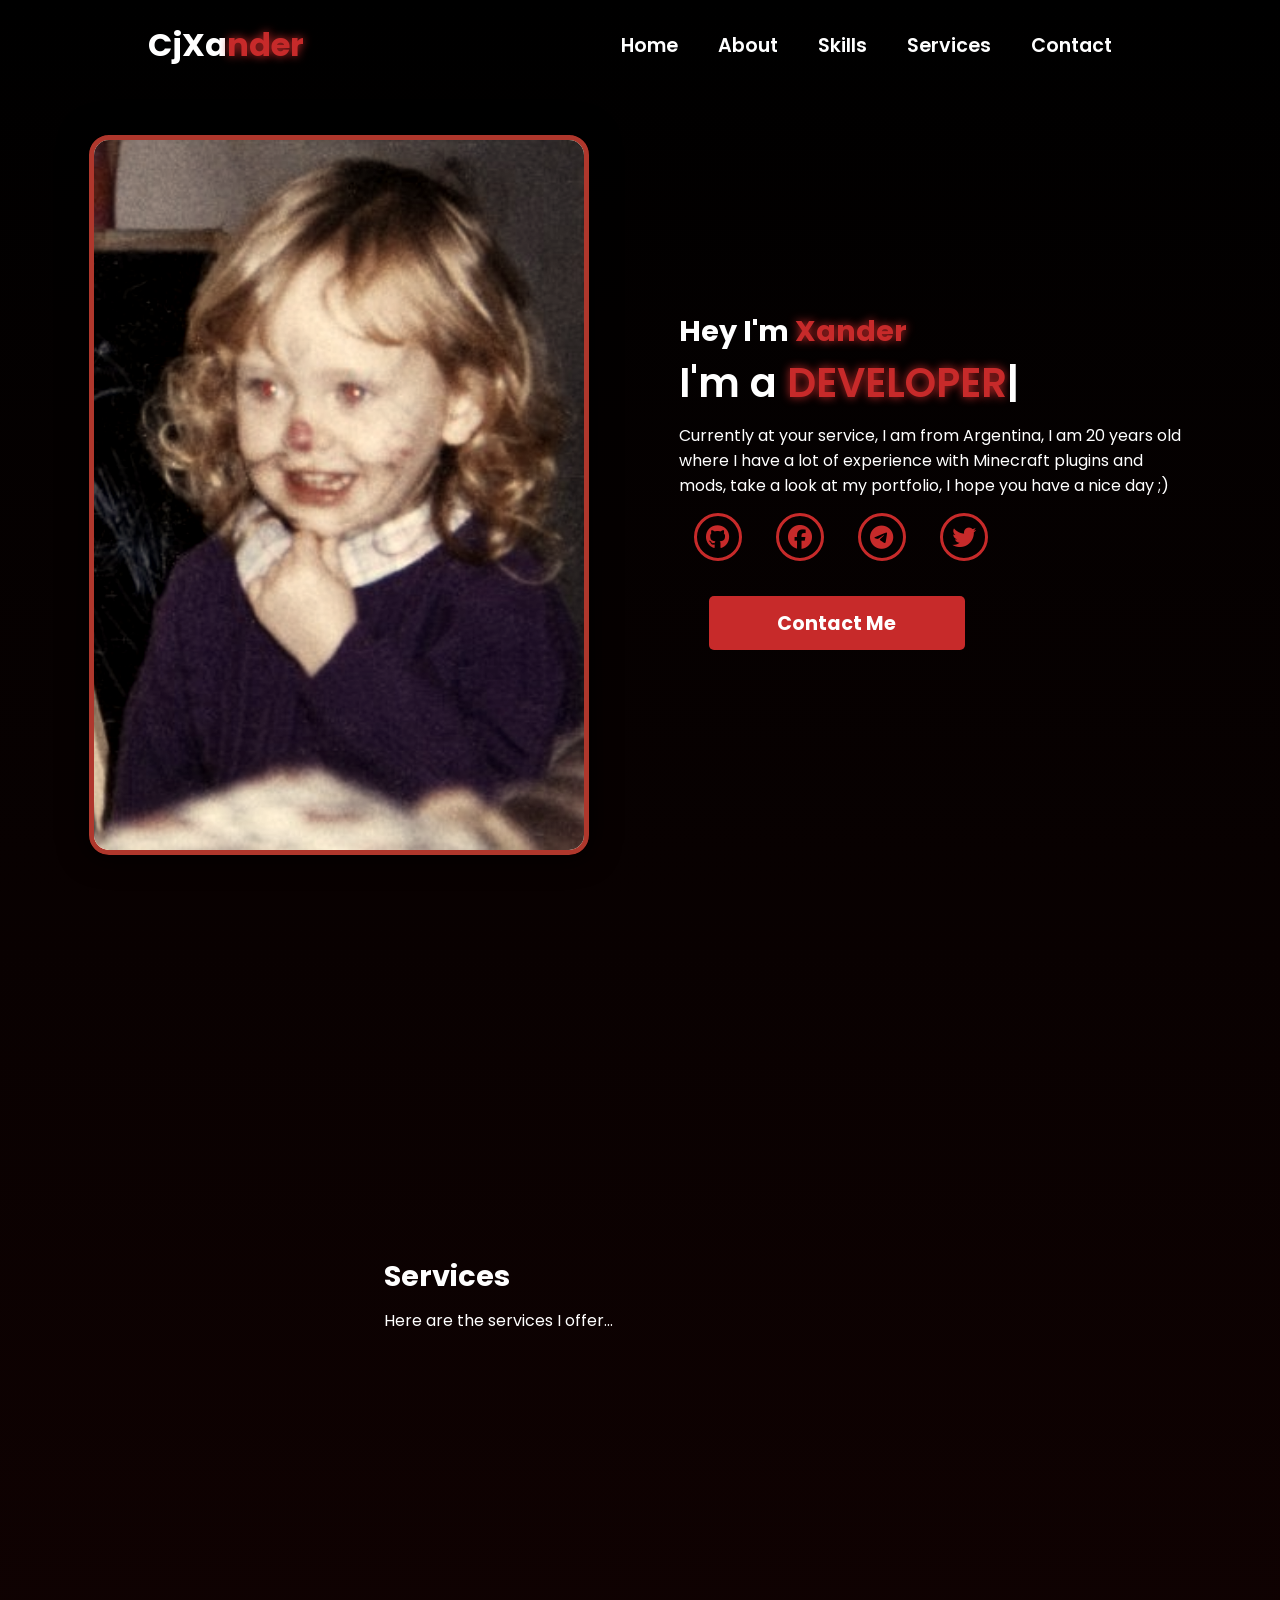
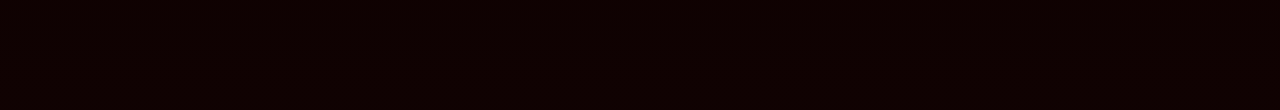
<file: index.html>
<!DOCTYPE html>
<html lang="en">
<head>
    <meta charset="UTF-8">
    <meta name="viewport" content="width=device-width, initial-scale=1.0">
    <link rel="stylesheet" href="https://cdnjs.cloudflare.com/ajax/libs/font-awesome/6.5.1/css/all.min.css">
    <link rel="stylesheet" href="https://unpkg.com/aos@next/dist/aos.css" />
    <link rel="stylesheet" href="style.css">
    <link rel="icon" href="pestaña.png" type="image/png">
    <title>Xander Web</title>
</head>
<body>
    <nav>
        <div class="nav-container">
            <div class="logo" data-aos="zoom-in" data-aos-duration="1500">
                CjXa<span>nder</span>
            </div>
            <div class="links">
                <div class="link" data-aos="fade-up" data-aos-duration="1500" data-aos-delay="100"><a href="index.html">Home</a></div>
                <div class="link" data-aos="fade-up" data-aos-duration="1500" data-aos-delay="200"><a href="about.html">About</a></div>
                <div class="link" data-aos="fade-up" data-aos-duration="1500" data-aos-delay="300"><a href="skills.html">Skills</a></div>
                <div class="link" data-aos="fade-up" data-aos-duration="1500" data-aos-delay="400"><a href="services.html">Services</a></div>
                <div class="link" data-aos="fade-up" data-aos-duration="1500" data-aos-delay="500"><a href="contact.html">Contact</a></div>
            </div>
            <i class="fa-solid fa-bars hamburg" onclick="hamburg()"></i>
        </div>
        <div class="dropdown">
            <div class="links">
              <a href="index.html">Home</a>
              <a href="about.html">About</a>
              <a href="skills.html">Skills</a> 
              <a href="services.html">Services</a>
              <a href="contact.html">Contact</a>
              <i class="fa-solid fa-xmark cancel" onclick="cancel()"></i>
            </div>
          </div>
          
        </div>
    </nav>
    
    <section>
        <div class="main-container">
            <div class="image" data-aos="zoom-out" data-aos-duration="3000">
                <img src="main.png" alt="Main Image">
            </div>
            <div class="content">
                <h1 data-aos="fade-left" data-aos-duration="1500" data-aos-delay="700">Hey I'm <span>Xander</span></h1>
                <div class="typewriter" data-aos="fade-right" data-aos-duration="1500" data-aos-delay="900">I'm a <span class="typewriter-text"></span><label for="">|</label></div>
                <p data-aos="flip-down" data-aos-duration="1500" data-aos-delay="1100">Currently at your service, I am from Argentina, I am 20 years old where I have a lot of experience with Minecraft plugins and mods, take a look at my portfolio, I hope you have a nice day ;)</p>
                <div class="social-links">
                    <a href="https://github.com/cjxander" data-aos="fade-up" data-aos-duration="1500" data-aos-delay="1300"><i class="fa-brands fa-github"></i></a>
                    <a href="https://youtu.be/dQw4w9WgXcQ?si=gA00iO_T7lhH9caT" data-aos="fade-up" data-aos-duration="1500" data-aos-delay="1400"><i class="fa-brands fa-facebook"></i></a>
                    <a href="https://t.me/cjxander" data-aos="fade-up" data-aos-duration="1500" data-aos-delay="1500"><i class="fa-brands fa-telegram"></i></a>
                    <a href="https://x.com/ElCjXander" data-aos="fade-up" data-aos-duration="1500" data-aos-delay="1600"><i class="fa-brands fa-twitter"></i></a>
                </div>
                <div class="btn" data-aos="zoom-in" data-aos-duration="1500" data-aos-delay="1800">
                    <button onclick="window.location.href='contact.html'">Contact Me</button>
                </div>
            </div>
        </div>
    </section>

    <section>
        <div class="main-container">
            <div class="content">
                <h1>Services</h1>
                <p>Here are the services I offer...</p>
            </div>
        </div>
    </section>

    <script src="https://unpkg.com/aos@next/dist/aos.js"></script>
    <script>
        AOS.init({ offset: 0 });
    </script>
    <script src="script.js"></script>
</body>
</html>
</file>
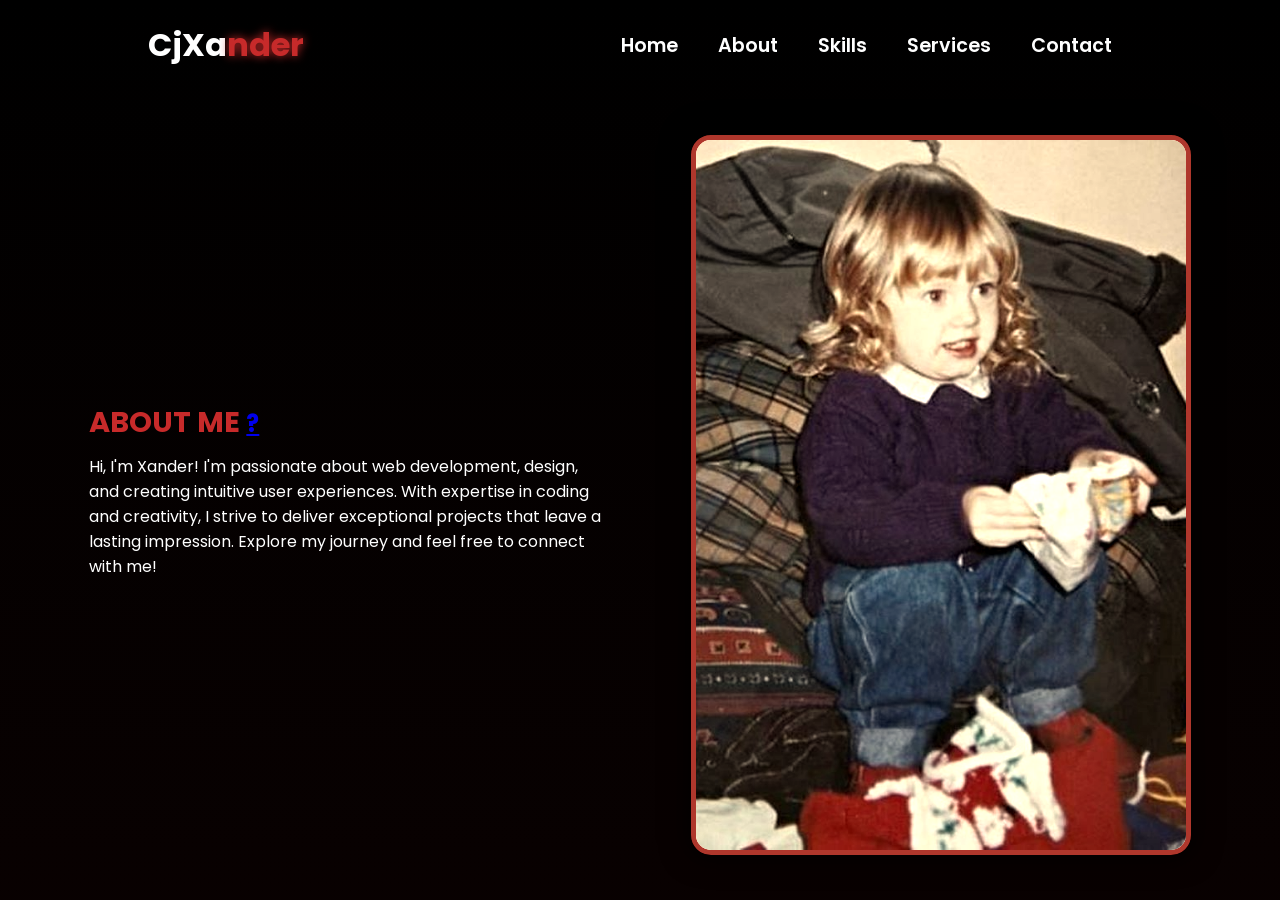
<file: about.html>
<!DOCTYPE html>
<html lang="en">
<head>
  <meta charset="UTF-8">
  <meta name="viewport" content="width=device-width, initial-scale=1.0">
  <link rel="stylesheet" href="https://cdnjs.cloudflare.com/ajax/libs/font-awesome/6.5.1/css/all.min.css">
  <link rel="stylesheet" href="https://unpkg.com/aos@next/dist/aos.css" />
  <link rel="stylesheet" href="style.css">
  <link rel="icon" href="pestaña.png" type="image/png">
  <title>Xander Web - About</title>
  <style>
    .question {
      font-size: 24px;
      transition: transform 0.3s ease, color 0.3s ease;
      cursor: pointer;
    }

    .question:hover {
      color: #db3434;
    }

    .question:active {
      transform: scale(1.2);
    }
  </style>
</head>
<body>
  <nav>
    <div class="nav-container">
      <div class="logo" data-aos="zoom-in" data-aos-duration="1500">
        CjXa<span>nder</span>
      </div>
      <div class="links">
        <div class="link" data-aos="fade-up" data-aos-duration="1500" data-aos-delay="100"><a href="home.html">Home</a></div>
        <div class="link" data-aos="fade-up" data-aos-duration="1500" data-aos-delay="200"><a href="about.html">About</a></div>
        <div class="link" data-aos="fade-up" data-aos-duration="1500" data-aos-delay="300"><a href="skills.html">Skills</a></div>
        <div class="link" data-aos="fade-up" data-aos-duration="1500" data-aos-delay="400"><a href="services.html">Services</a></div>
        <div class="link" data-aos="fade-up" data-aos-duration="1500" data-aos-delay="500"><a href="contact.html">Contact</a></div>
      </div>
      <i class="fa-solid fa-bars hamburg" onclick="hamburg()"></i>
    </div>
    <div class="dropdown">
      <div class="links">
        <a href="home.html">Home</a>
        <a href="about.html">About</a>
        <a href="skills.html">Skills</a>
        <a href="services.html">Services</a>
        <a href="contact.html">Contact</a>
        <i class="fa-solid fa-xmark cancel" onclick="cancel()"></i>
      </div>
    </div>
  </nav>

  <section>
    <div class="main-container">
      <div class="content" data-aos="fade-up" data-aos-duration="1500">
        <h1 style="color: #c72a2a;">ABOUT ME <a href="#" class="question" title="Hello c:">?</a></h1>
        <p>Hi, I'm Xander! I'm passionate about web development, design, and creating intuitive user experiences. With expertise in coding and creativity, I strive to deliver exceptional projects that leave a lasting impression. Explore my journey and feel free to connect with me!</p>
      </div>
      <div class="image" data-aos="zoom-in" data-aos-duration="1500">
        <img src="about.png" alt="About Me Image">
      </div>
    </div>
  </section>

  <script src="https://unpkg.com/aos@next/dist/aos.js"></script>
  <script>
    AOS.init({ offset: 0 });
  </script>
  <script src="script.js"></script>
</body>
</html>
</file>
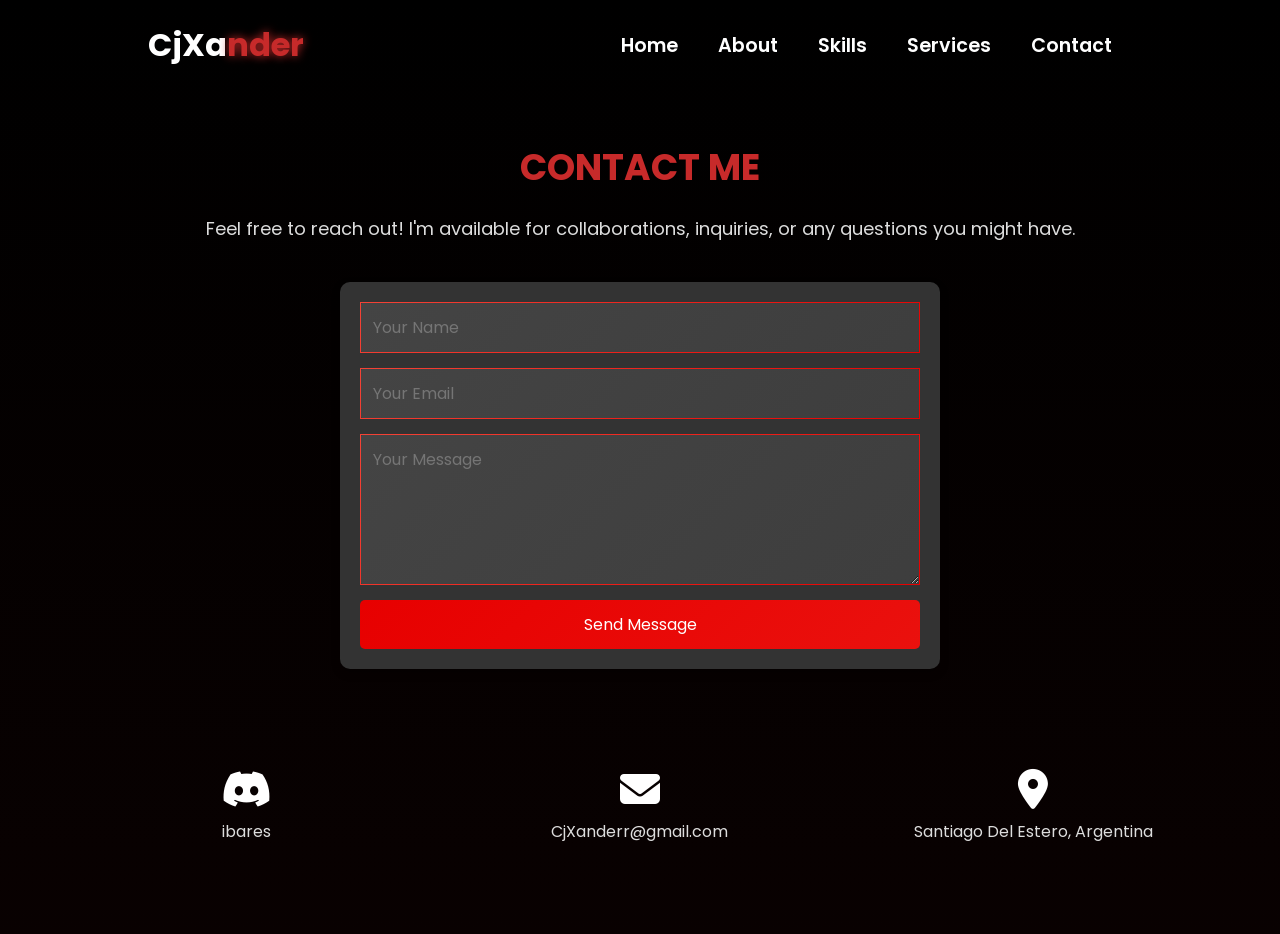
<file: contact.html>
<html lang="en">
<head>
  <meta charset="UTF-8">
  <meta name="viewport" content="width=device-width, initial-scale=1.0">
  <link rel="stylesheet" href="https://cdnjs.cloudflare.com/ajax/libs/font-awesome/6.5.1/css/all.min.css">
  <link rel="stylesheet" href="https://unpkg.com/aos@next/dist/aos.css" />
  <link rel="stylesheet" href="style.css">
  <link rel="icon" href="pestaña.png" type="image/png">
  <title>Contact - Xander Web</title>
  <style>
    body {
      font-family: 'Courier New', Courier, monospace;
      background-color: #1c1c1c;
      color: #fff;
      margin: 0;
      overflow-x: hidden;
    }

    .contact-container {
      display: flex;
      justify-content: center;
      align-items: center;
      flex-direction: column;
      padding: 50px;
      background-color: rgba(0, 0, 0, 0); 
      border-radius: 10px;
    }

    .contact-container h1 {
      margin-bottom: 20px;
      font-size: 36px;
      color: #c72a2a;
      text-transform: uppercase;
      font-weight: bold;
    }

    .contact-container p {
      color: #ddd;
      margin-bottom: 40px;
      font-size: 18px;
    }

    .contact-form {
      display: flex;
      flex-direction: column;
      width: 100%;
      max-width: 600px;
      background-color: #333;
      padding: 20px;
      border-radius: 10px;
      box-shadow: 0 4px 8px rgba(0, 0, 0, 0.3);
    }

    .contact-form input, .contact-form textarea {
      margin-bottom: 15px;
      padding: 12px;
      font-size: 16px;
      border: 1px solid #f44336;
      border-radius: 5px;
      background: linear-gradient(135deg, #444, #2b2b2b);
      color: white;
      transition: background-color 0.3s ease, border 0.3s ease;
      background-size: 400% 400%; 
      animation: gradientBackground 6s ease infinite; 
      border-image: linear-gradient(135deg, #f44336, #e70000);
      border-image-slice: 1;
    }

    @keyframes gradientBackground {
      0% {
        background-position: 0% 50%;
      }
      50% {
        background-position: 100% 50%;
      }
      100% {
        background-position: 0% 50%;
      }
    }

    .contact-form input:focus, .contact-form textarea:focus {
      outline: none;
      background-color: #444;
      border-color: #e70000;
      border-image: linear-gradient(135deg, #f44336, #e70000);
      border-image-slice: 1;
    }

    .contact-form button {
      padding: 12px;
      background: linear-gradient(135deg, #e70000, #f44336);
      color: white;
      font-size: 16px;
      border-radius: 5px;
      cursor: pointer;
      border: none;
      transition: background-color 0.3s ease, background 0.3s ease;
      background-size: 400% 400%;
      animation: gradientButton 5s ease infinite;
    }

    @keyframes gradientButton {
      0% {
        background-position: 0% 50%;
      }
      50% {
        background-position: 100% 50%;
      }
      100% {
        background-position: 0% 50%;
      }
    }

    .contact-form button:hover {
      background: linear-gradient(135deg, #770800, #e70000);
      background-size: 400% 400%;
      animation: gradientButton 5s ease infinite;
    }

    .contact-info {
      display: flex;
      justify-content: space-around;
      width: 100%;
      margin-top: 100px;
    }

    .contact-info div {
      text-align: center;
      display: inline-flex;
      flex-direction: column;
      align-items: center;
      justify-content: center;
      width: 100%; 
    }

    .contact-info i {
      font-size: 40px;
      margin-bottom: 10px;
      color: #ffffff;
    }

    .contact-info p {
      font-size: 16px;
      color: #ddd;
    }

    @media (max-width: 768px) {
      body {
        overflow-y: auto;
      }

      .contact-container {
        padding: 20px;
      }

      .contact-container h1 {
        font-size: 28px;
      }

      .contact-container p {
        font-size: 16px;
        margin-bottom: 20px;
      }

      .contact-form {
        width: 100%;
        padding: 15px;
      }

      .contact-form input, .contact-form textarea {
        font-size: 14px;
        padding: 10px;
      }

      .contact-form button {
        font-size: 14px;
        padding: 10px;
      }

      .contact-info {
        flex-direction: column;
        margin-top: 50px;
      }

      .contact-info div {
        margin-bottom: 20px;
      }

      .contact-info i {
        font-size: 30px;
      }

      .contact-info p {
        font-size: 14px;
      }
    }
  </style>
</head>
<body>
  <nav>
    <div class="nav-container">
      <div class="logo" data-aos="zoom-in" data-aos-duration="1500">
        CjXa<span>nder</span>
      </div>
      <div class="links">
        <div class="link" data-aos="fade-up" data-aos-duration="1500" data-aos-delay="100"><a href="index.html">Home</a></div>
        <div class="link" data-aos="fade-up" data-aos-duration="1500" data-aos-delay="200"><a href="about.html">About</a></div>
        <div class="link" data-aos="fade-up" data-aos-duration="1500" data-aos-delay="300"><a href="skills.html">Skills</a></div>
        <div class="link" data-aos="fade-up" data-aos-duration="1500" data-aos-delay="400"><a href="services.html">Services</a></div>
        <div class="link" data-aos="fade-up" data-aos-duration="1500" data-aos-delay="500"><a href="contact.html">Contact</a></div>
      </div>
      <i class="fa-solid fa-bars hamburg" onclick="hamburg()"></i>
    </div>
    <div class="dropdown">
      <div class="links">
        <a href="index.html">index</a>
        <a href="about.html">About</a>
        <a href="skills.html">Skills</a>
        <a href="services.html">Services</a>
        <a href="contact.html">Contact</a>
        <i class="fa-solid fa-xmark cancel" onclick="cancel()"></i>
      </div>
    </div>
  </nav>

  <section>
    <div class="contact-container" data-aos="fade-up" data-aos-duration="1500">
      <h1>Contact Me</h1>
      <p>Feel free to reach out! I'm available for collaborations, inquiries, or any questions you might have.</p>
      
      <form class="contact-form" id="contact-form">
        <input type="text" id="name" name="name" placeholder="Your Name" required>
        <input type="email" id="email" name="email" placeholder="Your Email" required>
        <textarea id="message" name="message" placeholder="Your Message" rows="5" required></textarea>
        <button type="submit">Send Message</button>
      </form>
      
      <div class="contact-info">
        <div>
            <i class="fa-brands fa-discord"></i>
            <p>ibares</p>
          </div>
        
        <div>
          <i class="fa-solid fa-envelope"></i>
          <p>CjXanderr@gmail.com</p>
        </div>
        <div>
          <i class="fa-solid fa-location-dot"></i>
          <p>Santiago Del Estero, Argentina</p>
        </div>
      </div>
    </div>
  </section>

  <script src="https://unpkg.com/aos@next/dist/aos.js"></script>
  <script>
    // Inicializar AOS
    AOS.init({ offset: 0 });

    document.getElementById('contact-form').addEventListener('submit', function(event) {
      event.preventDefault();

      var name = document.getElementById('name').value;
      var email = document.getElementById('email').value;
      var message = document.getElementById('message').value;

      var emailLink = "https://mail.google.com/mail/?view=cm&fs=1&to=cjxanderr@gmail.com&su=Solicitud+de+Chamba+para+CjXander+-+" + encodeURIComponent(name) + "&body=" + encodeURIComponent(message) + "%0A%0AAtentamente%3A+" + encodeURIComponent(name) + "%0AEmail de Contacto%3A+" + encodeURIComponent(email);

      window.open(emailLink, '_blank');
    });

    function hamburg() {
      document.querySelector('.dropdown').classList.toggle('active');
    }

    function cancel() {
      document.querySelector('.dropdown').classList.remove('active');
    }
  </script>
  <script src="script.js"></script>
</body>
</html>
</file>
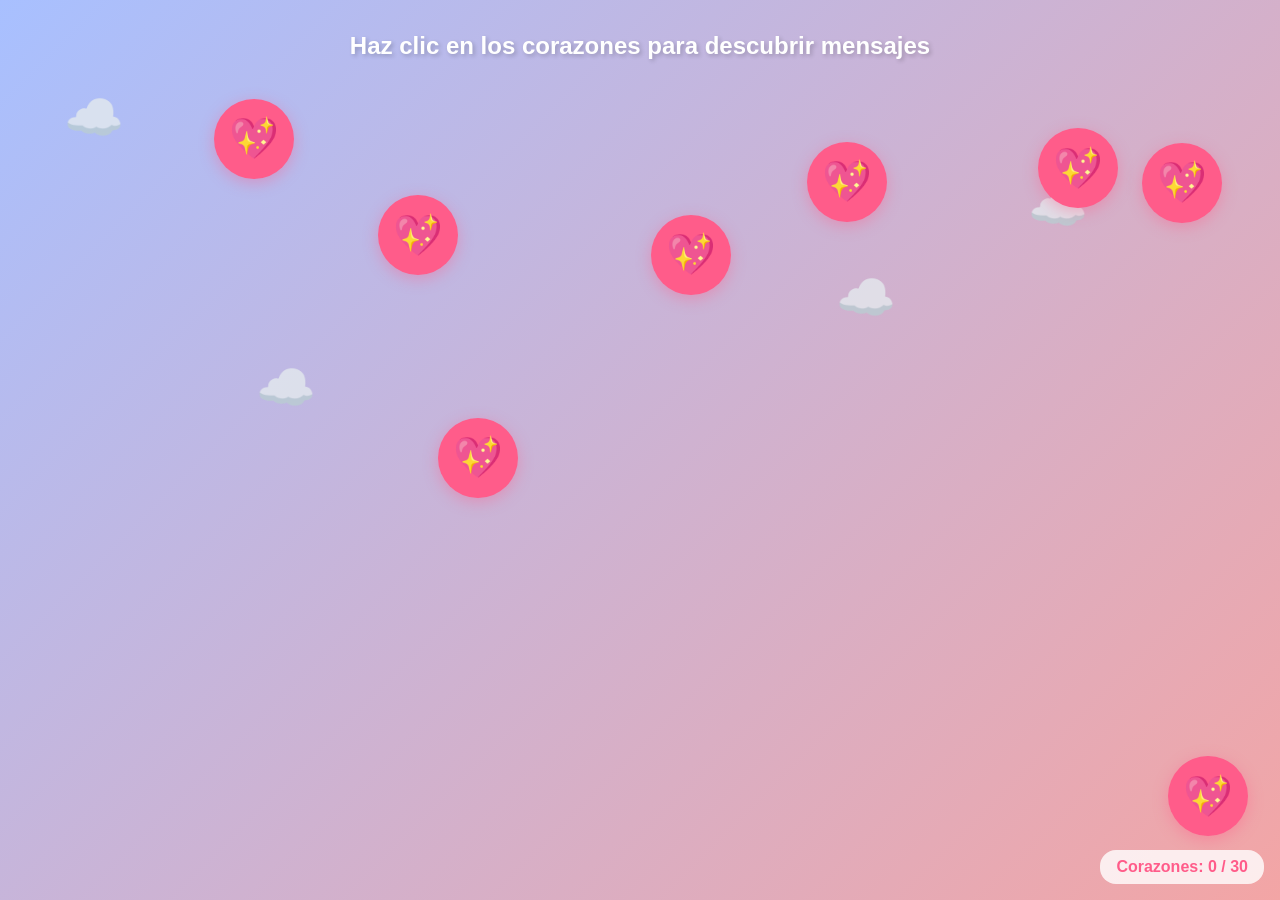
<file: regalo2.html>
<!DOCTYPE html>
<html lang="es">
<head>
    <meta charset="UTF-8">
    <meta name="viewport" content="width=device-width, initial-scale=1.0">
    <title>Juego de Corazones</title>
    <style>
        /* Estilos generales */
        body {
            margin: 0;
            font-family: 'Arial', sans-serif;
            background: linear-gradient(135deg, #a8c0ff, #f3a5a5);
            color: #fff;
            display: flex;
            flex-direction: column;
            align-items: center;
            justify-content: flex-start;
            min-height: 100vh;
            overflow: hidden;
            position: relative;
        }

        h1 {
            margin-top: 2rem;
            text-align: center;
            font-size: 1.5rem;
            font-weight: bold;
            text-shadow: 2px 2px 4px rgba(0, 0, 0, 0.2);
        }

        .corazon {
            position: absolute;
            width: 80px;
            height: 80px;
            background-color: #ff5c8a;
            border-radius: 50%;
            box-shadow: 0 4px 15px rgba(255, 92, 138, 0.4);
            cursor: pointer;
            transition: transform 0.3s ease-in-out, opacity 0.5s ease-in-out;
            animation: pulse 2s infinite ease-in-out, chaoticMove 5s infinite ease-in-out;
            display: flex;
            align-items: center;
            justify-content: center;
            font-size: 2.5rem;
            z-index: 10;
        }

        .corazon:hover {
            transform: scale(1.1);
        }

        .mensaje {
            position: fixed;
            top: 50%;
            left: 50%;
            transform: translate(-50%, -50%);
            font-size: 1.25rem;
            text-align: center;
            max-width: 80%;
            opacity: 0;
            transition: opacity 0.5s ease-in-out;
            text-shadow: 1px 1px 3px rgba(0, 0, 0, 0.3);
            z-index: 20;
        }

        .cloud {
            position: absolute;
            font-size: 3rem;
            animation: float 20s linear infinite;
            opacity: 0.8;
            z-index: 5;
        }

        @keyframes float {
            0% { transform: translateX(0) translateY(0); }
            50% { transform: translateX(50px) translateY(-10px); }
            100% { transform: translateX(0) translateY(0); }
        }

        @keyframes pulse {
            0% { transform: scale(1); }
            50% { transform: scale(1.05); }
            100% { transform: scale(1); }
        }

        @keyframes chaoticMove {
            0% { transform: translate(0, 0) rotate(0deg); }
            25% { transform: translate(15px, 5px) rotate(5deg); }
            50% { transform: translate(-10px, -15px) rotate(-10deg); }
            75% { transform: translate(5px, 10px) rotate(2deg); }
            100% { transform: translate(0, 0) rotate(0deg); }
        }

        .counter {
            position: fixed;
            bottom: 1rem;
            right: 1rem;
            background-color: rgba(255, 255, 255, 0.8);
            color: #ff5c8a;
            padding: 0.5rem 1rem;
            border-radius: 1rem;
            font-weight: bold;
            z-index: 30;
        }
    </style>
</head>
<body>

    <!-- Título principal -->
    <h1>Haz clic en los corazones para descubrir mensajes</h1>

    <!-- Contenedores de elementos del juego -->
    <div id="corazonesContainer"></div>
    <div id="mensaje" class="mensaje"></div>

    <!-- Nubes con emojis en el fondo -->
    <div class="cloud" style="top: 10%; left: 5%; animation-delay: 1s;">☁️</div>
    <div class="cloud" style="top: 20%; right: 15%; animation-delay: 5s;">☁️</div>
    <div class="cloud" style="top: 40%; left: 20%; animation-delay: 3s;">☁️</div>
    <div class="cloud" style="top: 30%; right: 30%; animation-delay: 8s;">☁️</div>

    <!-- Contador de corazones rotos -->
    <div id="counter" class="counter">Corazones: 0 / 30</div>

    <script>
        // Mensajes románticos
        const mensajes = [
            "Eres mi persona favorita ❤️",
            "Cada día con vos es un regalo 🎁",
            "Tu sonrisa ilumina mi mundo ✨",
            "Gracias por hacerme feliz siempre 😊",
            "Sos la mejor parte de mi vida 🥰",
            "Con vos todo es mejor 💖",
            "Te amo hasta el infinito ♾️",
            "Sos mi alegría diaria 🎉",
            "No hay lugar mejor que a tu lado 🥰",
            "Vos y yo, juntos, lo podemos todo",
            "Gracias por ser mi paz y mi aventura",
            "Cada momento a tu lado es un sueño hecho realidad",
            "Tu voz es mi canción favorita",
            "Sos mi estrella en la oscuridad",
            "Mi hogar es donde vos estás",
            "Con vos, el tiempo vuela y el corazón se llena",
            "Sos mi deseo más grande",
            "Tu amor es mi mayor tesoro",
            "Me hacés mejor persona, simplemente por ser vos",
            "Vos sos la magia en mi vida",
            "Sos el 'para siempre' en mi corazón",
            "Mi corazón te pertenece",
            "Sos mi sol, mi luna y todas mis estrellas",
            "Con vos, la vida es una obra de arte",
            "Sos el 'sí' a todas mis preguntas",
            "Tu amor es mi mayor inspiración",
            "La vida con vos es un cuento de hadas",
            "Cada latido de mi corazón te llama",
            "Vos sos mi destino",
            "Simplemente, vos sos todo para mí"
        ];

        const container = document.getElementById('corazonesContainer');
        const mensajeDiv = document.getElementById('mensaje');
        const counterDiv = document.getElementById('counter');
        let heartsDestroyed = 0;
        const totalHearts = 30;
        const heartsOnScreen = 8; 

        function createHeart() {
            const heart = document.createElement('div');
            heart.classList.add('corazon');

            const positionX = Math.random() * (window.innerWidth - 80);
            const positionY = Math.random() * (window.innerHeight - 80);

            heart.style.left = `${positionX}px`;
            heart.style.top = `${positionY}px`;
            heart.innerText = '💖';

            const randomMessageIndex = Math.floor(Math.random() * mensajes.length);
            const message = mensajes[randomMessageIndex];
            heart.dataset.message = message;

            container.appendChild(heart);
            

            heart.addEventListener('click', () => {
                mensajeDiv.innerText = heart.dataset.message;
                mensajeDiv.style.opacity = "1";
                heart.style.transform = "scale(0)";
                heart.style.opacity = "0";
                
                heartsDestroyed++;
                counterDiv.innerText = `Corazones: ${heartsDestroyed} / ${totalHearts}`;
                
                setTimeout(() => {
                    heart.remove();
                    if (heartsDestroyed < totalHearts) {
                        createHeart();
                    } else {
                        mensajeDiv.innerText = "¡Felicidades, has desbloqueado la siguiente sorpresa!";
                        setTimeout(() => {
                            window.location.href = "regalo3.html";
                        }, 2000); 
                    }
                }, 500);
            });
        }

        for (let i = 0; i < heartsOnScreen; i++) {
            createHeart();
        }
    </script>

</body>
</html>
</file>
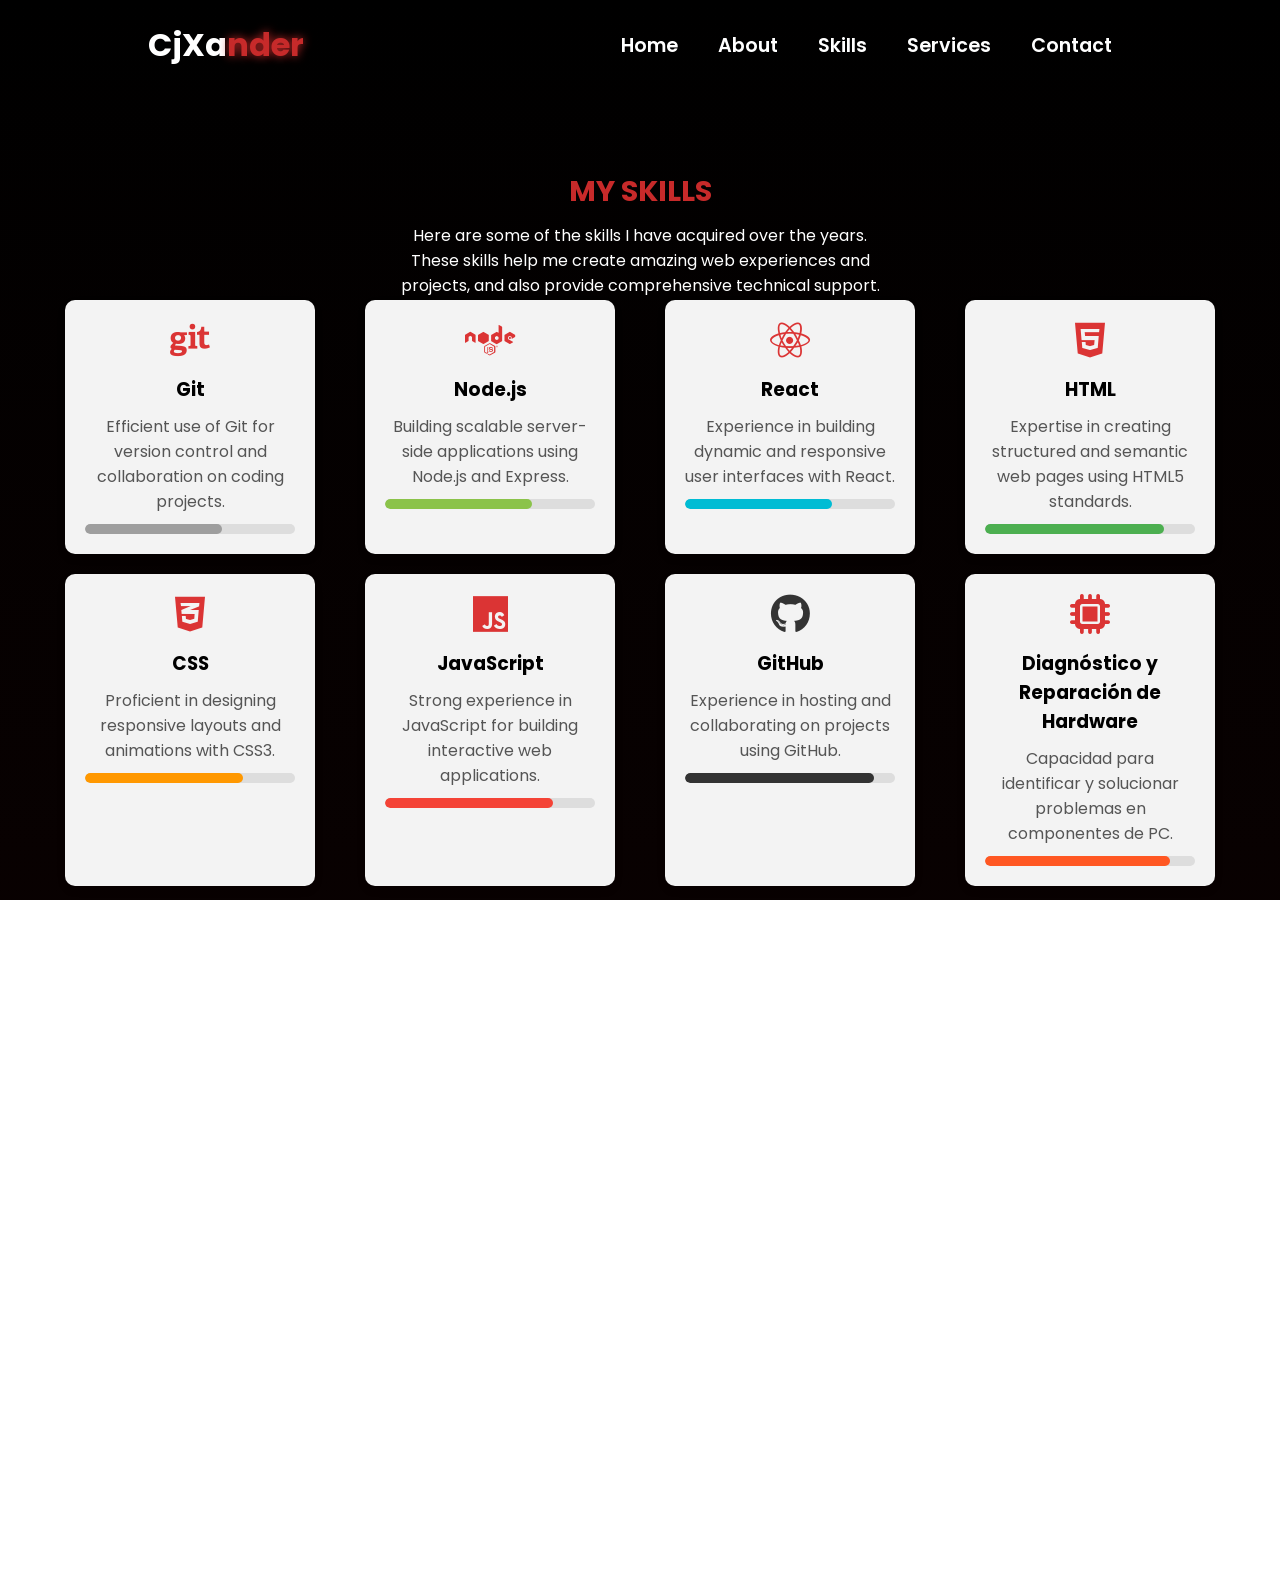
<file: skills.html>
<html lang="en">
<head>
    <meta charset="UTF-8">
    <meta name="viewport" content="width=device-width, initial-scale=1.0">
    <link rel="stylesheet" href="https://cdnjs.cloudflare.com/ajax/libs/font-awesome/6.5.1/css/all.min.css">
    <link rel="stylesheet" href="https://unpkg.com/aos@next/dist/aos.css" />
    <link rel="stylesheet" href="style.css">
    <link rel="icon" href="pestaña.png" type="image/png">
    <title>Xander Web - Skills</title>
    <style>
        /* Asegura que el html y el body ocupen el 100% de la altura y permitan el scroll vertical */
        html, body {
            height: 100%;
            margin: 0;
            padding: 0;
            overflow-y: scroll; /* Permite el scroll vertical si el contenido excede la altura */
        }

        /* Estilos generales para el contenedor de habilidades */
        .skills-container {
            display: flex;
            flex-wrap: wrap;
            justify-content: space-around;
            padding: 20px;
        }

        /* Estilos para cada tarjeta de habilidad */
        .skill-card {
            background-color: #f3f3f3;
            border-radius: 10px;
            box-shadow: 0 4px 8px rgba(0, 0, 0, 0.1);
            padding: 20px;
            margin: 10px;
            width: 250px;
            text-align: center;
            transition: transform 0.3s ease;
            animation: floatAnimation 3s ease-in-out infinite; /* Animación flotante */
        }

        /* Animación flotante para las tarjetas de habilidad */
        @keyframes floatAnimation {
            0% {
                transform: translateY(0);
            }
            50% {
                transform: translateY(-10px); /* Subir un poco */
            }
            100% {
                transform: translateY(0);
            }
        }

        /* Efecto hover para las tarjetas de habilidad */
        .skill-card:hover {
            transform: scale(1.05);
        }

        /* Estilos para el título de la habilidad */
        .skill-card h3 {
            margin-bottom: 10px;
        }

        /* Estilos para la descripción de la habilidad */
        .skill-card p {
            font-size: 16px;
            color: #555;
        }

        /* Estilos para los iconos de Font Awesome */
        .skill-card .icon {
            font-size: 40px;
            color: #db3434; /* Color rojo para los iconos */
            margin-bottom: 15px;
        }

        /* Estilos específicos para el icono de GitHub */
        .github-icon {
            font-size: 40px;
            color: #333; /* Color oscuro para el icono de GitHub */
            margin-bottom: 15px;
        }

        /* Contenedor de la barra de progreso */
        .progress-container {
            width: 100%;
            background-color: #ddd;
            border-radius: 5px;
            margin-top: 10px;
            overflow: hidden;
        }

        /* Barra de progreso */
        .progress-bar {
            height: 10px;
            border-radius: 5px;
            width: 0; /* Inicia en 0% para la animación */
            transition: width 2s ease-out; /* Animación de la barra de progreso */
        }

        /* Estilos para dispositivos móviles */
        @media (max-width: 768px) {
            .skills-container {
                flex-direction: column;
                align-items: center;
            }

            .skill-card {
                width: 90%;
                margin: 10px 0;
            }

            .nav-container {
                display: flex;
                justify-content: space-between;
                align-items: center;
                padding: 10px 20px;
            }

            .links {
                display: none;
            }

            .dropdown {
                display: none;
                flex-direction: column;
                align-items: center;
                background-color: #fff;
                position: absolute;
                top: 60px;
                width: 100%;
                box-shadow: 0 4px 8px rgba(0, 0, 0, 0.1);
            }

            .dropdown .links {
                display: flex;
                flex-direction: column;
                width: 100%;
            }

            .dropdown .links a {
                padding: 10px;
                width: 100%;
                text-align: center;
                border-bottom: 1px solid #ddd;
            }

            /* Mostrar/ocultar iconos de hamburguesa/cierre */
            .fa-bars {
                display: block;
            }

            .fa-xmark {
                display: none;
            }

            .dropdown.active {
                display: flex;
            }

            .dropdown.active .fa-xmark {
                display: block;
            }

            .dropdown.active .fa-bars {
                display: none;
            }
        }

        /* Contenedor principal para centrar el contenido y añadir espacio superior */
        .main-container {
            display: flex;
            flex-direction: column;
            /* Eliminado justify-content: center para permitir que el contenido fluya y el scroll funcione */
            align-items: center;
            min-height: 100vh; /* Usar min-height para que se adapte al contenido */
            text-align: center;
            padding: 20px;
            padding-top: 80px; /* Añadido para bajar el contenido */
            box-sizing: border-box; /* Incluye padding en el cálculo de la altura */
        }
    </style>
</head>
<body>
    <nav>
        <div class="nav-container">
            <div class="logo" data-aos="zoom-in" data-aos-duration="1500">
                CjXa<span>nder</span>
            </div>
            <div class="links">
                <div class="link" data-aos="fade-up" data-aos-duration="1500" data-aos-delay="100"><a href="home.html">Home</a></div>
                <div class="link" data-aos="fade-up" data-aos-duration="1500" data-aos-delay="200"><a href="about.html">About</a></div>
                <div class="link" data-aos="fade-up" data-aos-duration="1500" data-aos-delay="300"><a href="skills.html">Skills</a></div>
                <div class="link" data-aos="fade-up" data-aos-duration="1500" data-aos-delay="400"><a href="services.html">Services</a></div>
                <div class="link" data-aos="fade-up" data-aos-duration="1500" data-aos-delay="500"><a href="contact.html">Contact</a></div>
            </div>
            <i class="fa-solid fa-bars hamburg" onclick="hamburg()"></i>
        </div>
        <div class="dropdown">
            <div class="links">
                <a href="home.html">Home</a>
                <a href="about.html">About</a>
                <a href="skills.html">Skills</a>
                <a href="services.html">Services</a>
                <a href="contact.html">Contact</a>
                <i class="fa-solid fa-xmark cancel" onclick="cancel()"></i>
            </div>
        </div>
    </nav>

    <!-- Contenido específico de la página Skills -->
    <section>
        <div class="main-container">
            <div class="content" data-aos="fade-up" data-aos-duration="1500">
                <h1 style="color: #c72a2a;">MY SKILLS</h1>
                <p>Here are some of the skills I have acquired over the years. These skills help me create amazing web experiences and projects, and also provide comprehensive technical support.</p>
            </div>

            <div class="skills-container">
                <!-- Habilidades de Desarrollo Web - Ordenadas según la solicitud (Git, Node.js, React) -->
                <div class="skill-card" data-aos="fade-up" data-aos-duration="1500" data-aos-delay="0">
                    <i class="fa-brands fa-git icon"></i>
                    <h3>Git</h3>
                    <p>Efficient use of Git for version control and collaboration on coding projects.</p>
                    <div class="progress-container">
                        <div class="progress-bar" id="git-bar" style="background-color: #9E9E9E;"></div>
                    </div>
                </div>

                <div class="skill-card" data-aos="fade-up" data-aos-duration="1500" data-aos-delay="100">
                    <i class="fa-brands fa-node icon"></i>
                    <h3>Node.js</h3>
                    <p>Building scalable server-side applications using Node.js and Express.</p>
                    <div class="progress-container">
                        <div class="progress-bar" id="node-bar" style="background-color: #8BC34A;"></div>
                    </div>
                </div>

                <div class="skill-card" data-aos="fade-up" data-aos-duration="1500" data-aos-delay="200">
                    <i class="fa-brands fa-react icon"></i>
                    <h3>React</h3>
                    <p>Experience in building dynamic and responsive user interfaces with React.</p>
                    <div class="progress-container">
                        <div class="progress-bar" id="react-bar" style="background-color: #00BCD4;"></div>
                    </div>
                </div>

                <!-- Resto de Habilidades de Desarrollo Web -->
                <div class="skill-card" data-aos="fade-up" data-aos-duration="1500" data-aos-delay="300">
                    <i class="fa-brands fa-html5 icon"></i>
                    <h3>HTML</h3>
                    <p>Expertise in creating structured and semantic web pages using HTML5 standards.</p>
                    <div class="progress-container">
                        <div class="progress-bar" id="html-bar" style="background-color: #4CAF50;"></div>
                    </div>
                </div>

                <div class="skill-card" data-aos="fade-up" data-aos-duration="1500" data-aos-delay="400">
                    <i class="fa-brands fa-css3-alt icon"></i>
                    <h3>CSS</h3>
                    <p>Proficient in designing responsive layouts and animations with CSS3.</p>
                    <div class="progress-container">
                        <div class="progress-bar" id="css-bar" style="background-color: #FF9800;"></div>
                    </div>
                </div>

                <div class="skill-card" data-aos="fade-up" data-aos-duration="1500" data-aos-delay="500">
                    <i class="fa-brands fa-js icon"></i>
                    <h3>JavaScript</h3>
                    <p>Strong experience in JavaScript for building interactive web applications.</p>
                    <div class="progress-container">
                        <div class="progress-bar" id="js-bar" style="background-color: #F44336;"></div>
                    </div>
                </div>

                <div class="skill-card" data-aos="fade-up" data-aos-duration="1500" data-aos-delay="600">
                    <i class="fa-brands fa-github github-icon"></i>
                    <h3>GitHub</h3>
                    <p>Experience in hosting and collaborating on projects using GitHub.</p>
                    <div class="progress-container">
                        <div class="progress-bar" id="github-bar" style="background-color: #333;"></div>
                    </div>
                </div>

                <!-- Habilidades Técnicas y de Reparación de PC -->
                <div class="skill-card" data-aos="fade-up" data-aos-duration="1500" data-aos-delay="700">
                    <i class="fa-solid fa-microchip icon"></i>
                    <h3>Diagnóstico y Reparación de Hardware</h3>
                    <p>Capacidad para identificar y solucionar problemas en componentes de PC.</p>
                    <div class="progress-container">
                        <div class="progress-bar" id="hardware-bar" style="background-color: #FF5722;"></div>
                    </div>
                </div>

                <div class="skill-card" data-aos="fade-up" data-aos-duration="1500" data-aos-delay="800">
                    <i class="fa-solid fa-desktop icon"></i>
                    <h3>Instalación y Configuración de SO</h3>
                    <p>Instalación, configuración y optimización de sistemas operativos (Windows, Linux).</p>
                    <div class="progress-container">
                        <div class="progress-bar" id="os-bar" style="background-color: #2196F3;"></div>
                    </div>
                </div>

                <div class="skill-card" data-aos="fade-up" data-aos-duration="1500" data-aos-delay="900">
                    <i class="fa-solid fa-shield-virus icon"></i>
                    <h3>Eliminación de Virus y Malware</h3>
                    <p>Especialista en la limpieza y protección de sistemas contra amenazas informáticas.</p>
                    <div class="progress-container">
                        <div class="progress-bar" id="virus-bar" style="background-color: #E91E63;"></div>
                    </div>
                </div>

                <div class="skill-card" data-aos="fade-up" data-aos-duration="1500" data-aos-delay="1000">
                    <i class="fa-solid fa-database icon"></i>
                    <h3>Recuperación de Datos</h3>
                    <p>Habilidad para recuperar información perdida o dañada de diversos dispositivos.</p>
                    <div class="progress-container">
                        <div class="progress-bar" id="data-bar" style="background-color: #673AB7;"></div>
                    </div>
                </div>

                <div class="skill-card" data-aos="fade-up" data-aos-duration="1500" data-aos-delay="1100">
                    <i class="fa-solid fa-tachometer-alt icon"></i>
                    <h3>Optimización de Rendimiento</h3>
                    <p>Mejora del rendimiento de equipos y sistemas para una operación más eficiente.</p>
                    <div class="progress-container">
                        <div class="progress-bar" id="performance-bar" style="background-color: #009688;"></div>
                    </div>
                </div>

                <div class="skill-card" data-aos="fade-up" data-aos-duration="1500" data-aos-delay="1200">
                    <i class="fa-solid fa-network-wired icon"></i>
                    <h3>Redes y Conectividad</h3>
                    <p>Configuración y resolución de problemas de red, Wi-Fi y conectividad.</p>
                    <div class="progress-container">
                        <div class="progress-bar" id="network-bar" style="background-color: #CDDC39;"></div>
                    </div>
                </div>

                <div class="skill-card" data-aos="fade-up" data-aos-duration="1500" data-aos-delay="1300">
                    <i class="fa-solid fa-screwdriver-wrench icon"></i>
                    <h3>Ensamblaje de PCs</h3>
                    <p>Experiencia en el montaje de computadoras personalizadas y actualización de componentes.</p>
                    <div class="progress-container">
                        <div class="progress-bar" id="assembly-bar" style="background-color: #FFC107;"></div>
                    </div>
                </div>

                <div class="skill-card" data-aos="fade-up" data-aos-duration="1500" data-aos-delay="1400">
                    <i class="fa-solid fa-headset icon"></i>
                    <h3>Soporte Técnico Remoto</h3>
                    <p>Provisión de asistencia técnica a distancia para solucionar problemas informáticos.</p>
                    <div class="progress-container">
                        <div class="progress-bar" id="remote-support-bar" style="background-color: #9C27B0;"></div>
                    </div>
                </div>

            </div>
        </div>
    </section>

    <script src="https://unpkg.com/aos@next/dist/aos.js"></script>
    <script>
        // Inicializar AOS (Animate On Scroll)
        AOS.init({ offset: 0 });

        // Función que animará las barras de progreso cuando la página se cargue
        window.addEventListener('load', () => {
            setTimeout(() => {
                // Habilidades de desarrollo web (ordenadas según la solicitud)
                document.getElementById('git-bar').style.width = '65%';
                document.getElementById('node-bar').style.width = '70%';
                document.getElementById('react-bar').style.width = '70%';
                document.getElementById('html-bar').style.width = '85%';
                document.getElementById('css-bar').style.width = '75%';
                document.getElementById('js-bar').style.width = '80%';
                document.getElementById('github-bar').style.width = '90%';

                // Habilidades técnicas y de reparación de PC
                document.getElementById('hardware-bar').style.width = '88%';
                document.getElementById('os-bar').style.width = '82%';
                document.getElementById('virus-bar').style.width = '90%';
                document.getElementById('data-bar').style.width = '78%';
                document.getElementById('performance-bar').style.width = '85%';
                document.getElementById('network-bar').style.width = '75%';
                document.getElementById('assembly-bar').style.width = '80%';
                document.getElementById('remote-support-bar').style.width = '92%';
            }, 100); // Pequeño retraso para asegurar que la animación se ejecute
        });

        // Funciones para el menú de hamburguesa en dispositivos móviles
        function hamburg() {
            document.querySelector('.dropdown').classList.toggle('active');
        }

        function cancel() {
            document.querySelector('.dropdown').classList.remove('active');
        }
    </script>
    <!-- Se asume que 'script.js' contiene lógica adicional si es necesario -->
    <script src="script.js"></script>
</body>
</html>
</file>
<file: style.css>
@import url('https://fonts.googleapis.com/css2?family=Poppins:wght@100;200;300;400;500;600&display=swap');
*{
    padding: 0;
    margin: 0;
    font-family: 'Poppins', sans-serif;
    box-sizing: border-box;
}
body{
    width: 100%;
    height: 100vh;
    overflow: hidden;
    background-color: black;
}
nav{
    width: 100%;
    height: 10vh;
    position: sticky;
}
.nav-container{
    width: 100%;
    height: 100%;
    display: flex;
    justify-content: space-around;
    align-items: center;
}
.logo{
    color: white;
    font-size: 2rem;
    font-weight: bold;
}
.logo span{
    color: #c72a2a;
    text-shadow: 0 0 10px #c72a2a;
}
.hamburg,
.cancel{
    cursor: pointer;
    position: absolute;
    right: 15px;
    top: 10px;
    color: white;
    display: none;
    font-size: clamp(2.5rem, 0.5rem + 5vw, 3rem);
}
.nav-container .links{
    display: flex;
}
.nav-container .links a{
    position: relative;
    font-size: 1.2rem;
    color: white;
    margin: 0 20px;
    text-decoration: none;
    font-weight: 550;
    transition: 0.3s linear;
}
.nav-container .links a::before{
    position: absolute;
    content: "";
    bottom: -3px;
    left: 0;
    width: 0%;
    height: 3px;
    background-color: #c72a2a;
    transition: 0.2s linear;
}
.nav-container .links a:hover::before{
    width: 100%;
}
.nav-container .links a:hover{
    color: #c72a2a;
}
.dropdown{
    z-index: 100;
    position: absolute;
    top: 0;
    transform: translateY(-500px);
    width: 100%;
    height: auto;
    backdrop-filter: blur(4px) brightness(40%);
    box-shadow:  0 0 20px black;
    transition: 0.2s linear;
}
.dropdown .links a{
    display: flex;
    color: white;
    text-decoration: none;
    justify-content: center;
    padding: 15px 0;
    align-items: center;
    transition: 0.2s linear;
}
.dropdown .links a:hover{
    background-color: #c72a2a;
}
section{
    width: 100%;
    height: 90vh;
}
.main-container{
    width: 100%;
    height: 100%;
    display: flex;
    justify-content: space-evenly;
    align-items: center;
}

body {
    width: 100%;
    height: 100vh;
    overflow: hidden;
    background: linear-gradient(to bottom, black, #110202); /* Degradado negro a bordo */
    background-size: 200% 200%; /* Hacemos el degradado más grande */
    animation: gradientAnimation 15s ease infinite; /* Animación más fluida y lenta */
}

@keyframes gradientAnimation {
    0% {
        background-position: 0% 0%; /* Comienza en la posición inicial */
    }
    50% {
        background-position: 100% 100%; /* Se mueve hacia la parte inferior derecha */
    }
    100% {
        background-position: 0% 0%; /* Vuelve a la posición inicial */
    }
}


.main-container .image {
    width: 500px;
    height: 80vh;
    border-radius: 20px; 
    overflow: hidden;
    box-shadow: 0 0 30px rgba(0, 0, 0, 0.7), 0 0 20px rgba(0, 0, 0, 0.5); /* Sombra más suave y sutil */
    border: 5px solid #c72a2a;
    background-color: #f4f4f4; 
    position: relative;
    filter: sepia(0.4) contrast(1.2); 
}

.main-container .image img {
    width: 100%;
    height: 100%;
    object-fit: cover; 
}

.main-container .image:hover {
    animation: vintageAnimate 1.5s ease-in-out infinite; /* Manteniendo el mismo movimiento pero con un toque vintage */
}

@keyframes vintageAnimate {
    0% {
        transform: scale(1) rotate(0deg); 
    }
    50% {
        transform: scale(1.05) rotate(5deg); 
    }
    100% {
        transform: scale(1) rotate(0deg);
    }
}

.tooltip-container {
    position: relative;
    display: inline-block;
  }
  
  .help-button {
    background: linear-gradient(135deg, #6366f1, #4f46e5);
    color: white;
    border: none;
    padding: 12px 24px;
    border-radius: 8px;
    cursor: pointer;
    font-size: 16px;
    font-weight: 600;
    transition: transform 0.2s ease, box-shadow 0.2s ease;
    box-shadow: 0 4px 6px rgba(0, 0, 0, 0.1);
  }
  
  .help-button:hover,
  .help-button:focus {
    transform: translateY(-2px);
    box-shadow: 0 6px 12px rgba(0, 0, 0, 0.15);
  }
  
  .tooltip {
    position: absolute;
    bottom: calc(100% + 15px); 
    left: 50%;
    transform: translateX(-50%) translateY(10px);
    padding: 12px 20px;
    background: linear-gradient(135deg, #ffffff, #f8f9fa);
    border-radius: 10px;
    box-shadow: 0 10px 25px rgba(0, 0, 0, 0.1);
    color: #1f2937;
    font-size: 14px;
    white-space: nowrap;
    opacity: 0;
    visibility: hidden;
    transition: all 0.3s ease;
    border: 1px solid rgba(229, 231, 235, 1);
  }
  
  .tooltip::after {
    content: "";
    position: absolute;
    top: 100%;
    left: 50%;
    transform: translateX(-50%);
    border-width: 8px;
    border-style: solid;
    border-color: #ffffff transparent transparent transparent;
  }
  
  .tooltip-container:hover .tooltip,
  .help-button:focus + .tooltip {
    opacity: 1;
    visibility: visible;
    transform: translateX(-50%) translateY(0);
  }
  
  @keyframes glow {
    0% {
      text-shadow: 0 0 10px rgba(99, 102, 241, 0.5);
    }
    50% {
      text-shadow: 0 0 20px rgba(99, 102, 241, 0.7);
    }
    100% {
      text-shadow: 0 0 10px rgba(99, 102, 241, 0.5);
    }
  }
  
  .tooltip strong {
    animation: glow 2s infinite;
    font-weight: 600;
  }
  
  .tooltip i {
    margin-right: 6px;
    color: #6366f1;
  }
  
  /* Ajustes para dispositivos móviles */
  @media (max-width: 768px) {
    .tooltip {
      font-size: 13px;
      padding: 10px 16px;
    }
  
    .help-button {
      padding: 10px 20px;
      font-size: 14px;
    }
  }
  

.main-container .image img{
    width: 100%;
}
.main-container .image:hover{
    animation: animate 1.5s ease-in-out infinite;
}
@keyframes animate {
    0%{
        scale: 1;
    }
    50%{
        scale: 1.05;
    }
    100%{
        scale: 1;
    }
}
.main-container .content{
    color: white;
    width: 40%;
    min-height: 100px;
}
.content h1{
    font-size: clamp(1rem, 1rem + 5vw, 1.8rem);
}
.content h1 span{
    color: #c72a2a;
    text-shadow: 0  0 10px #c72a2a;
}
.content .typewriter{
    font-size: clamp(1rem, 1rem + 5vw, 2.5rem);
    font-weight: 600;
}
.content .typewriter-text{
    color: #c72a2a;
    text-shadow: 0 0 10px #c72a2a;
}
.content p{
    font-size: clamp(0.4rem , 0.2rem + 9vw, 1rem);
    margin: 10px 0;
}
.social-links i{
    display: inline-flex;
    justify-content: center;
    align-items: center;
    width: 3rem;
    height: 3rem;
    background-color: transparent;
    border: 0.2rem solid #c72a2a;
    border-radius: 50%;
    color: #c72a2a;
    margin: 5px 15px;
    font-size: 1.5rem;
    transition: 0.2s linear;
}
.social-links i:hover{
    scale: 1.3;
    color: black;
    background-color: #c72a2a;
    filter: drop-shadow(0 0 10px #c72a2a);
}
.content button{
    width: 50%;
    height: 6vh;
    margin: 30px;
    background-color: #c72a2a;
    color: white;
    border: none;
    outline: none;
    font-size: 120%;
    font-weight: 700;
    border-radius: 5px;
    transition: 0.2s linear;
}
.content button:hover{
    scale: 1.1;
    color: #c72a2a;
    border: 2px solid #c72a2a;
    background-color: transparent;
    font-weight: 700;
    box-shadow: 0 0 40px #c72a2a;
}
@media (max-width:884px) {
    nav .logo{
        position: absolute;
        top: 16px;
        left: 15px;
        font-size: 1.5rem;
    }
    .main-container {
        display: flex;
        flex-direction: column;
    }
    .nav-container .links{
        display: none;
    }
    .hamburg,
    .cancel{
        display: block;
    }
    .main-container .content{
        width: 80%;
    }
    .social-links i{
        width: 2.5rem;
        height: 2.5rem;
        font-size: 1.5rem;
    }
    .main-container .image{
        z-index: -1;
        width: 50%;
        height: 60%;
    }
}
@media (max-width:440px){
    .main-container .image{
        width: 50%;
        height: 60%;
        margin-bottom: 0px;
    }
    .main-container .content{
        width: 80%;
    }
    .main-container button{
        margin-top: 15px;
    }
}
</file>
